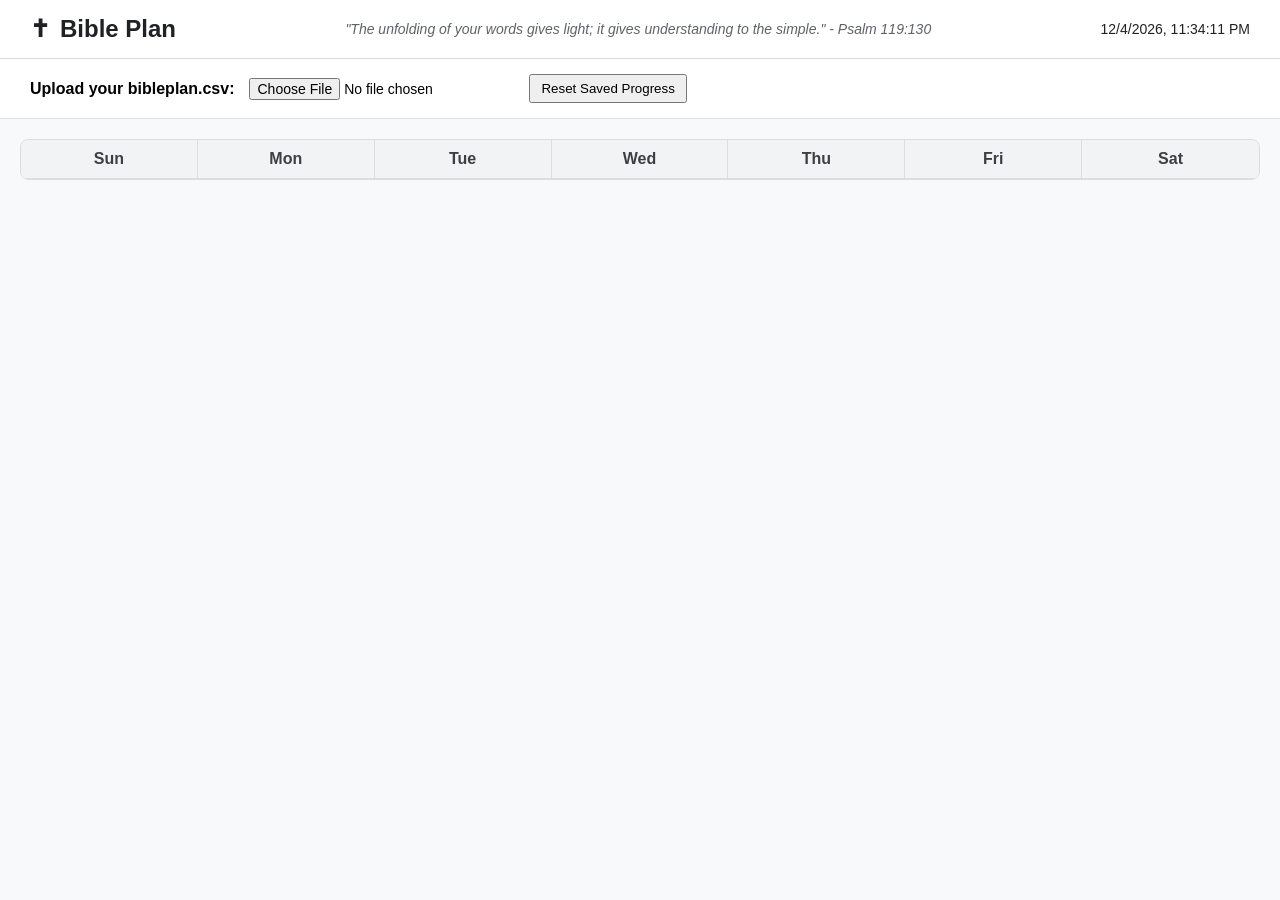
<file: WEB/HTML-CSS-JS/Bible-Old-Plan/index.html>
<!DOCTYPE html>
<html lang="en">
<head>
    <meta charset="UTF-8">
    <meta name="viewport" content="width=device-width, initial-scale=1.0">
    <title>Bible Plan</title>
    <style>
        /* CSS Reset and Global Styles */
        * { box-sizing: border-box; margin: 0; padding: 0; font-family: 'Segoe UI', Tahoma, Geneva, Verdana, sans-serif; }
        body { background-color: #f8f9fa; display: flex; flex-direction: column; height: 100vh; overflow-x: hidden; }

        /* Header Styles */
        header { 
            display: flex; justify-content: space-between; align-items: center; 
            background-color: #ffffff; padding: 15px 30px; border-bottom: 1px solid #ddd;
            box-shadow: 0 2px 4px rgba(0,0,0,0.05);
        }
        .logo { font-size: 24px; font-weight: bold; color: #202124; display: flex; align-items: center; gap: 10px; }
        .quote-container { flex-grow: 1; text-align: center; font-style: italic; color: #5f6368; padding: 0 20px; font-size: 14px; }
        .time-display { font-size: 14px; font-weight: 500; color: #202124; }

        /* Controls / File Upload */
        .controls { padding: 15px 30px; background: #fff; border-bottom: 1px solid #e0e0e0; display: flex; gap: 15px; align-items: center; }
        .controls input[type="file"] { font-size: 14px; }

        /* Calendar Grid Styles */
        main { flex-grow: 1; padding: 20px; overflow-y: auto; width: 100%; }
        .calendar-wrapper { max-width: 100%; margin: 0 auto; background: #fff; border: 1px solid #ddd; border-radius: 8px; overflow: hidden; }
        
        .days-header { display: grid; grid-template-columns: repeat(7, 1fr); background: #f1f3f4; border-bottom: 1px solid #ddd; }
        .days-header div { padding: 10px; text-align: center; font-weight: 600; color: #3c4043; border-right: 1px solid #ddd; }
        .days-header div:last-child { border-right: none; }

        .calendar-grid { display: grid; grid-template-columns: repeat(7, 1fr); background: #ddd; gap: 1px; }
        
        /* Exact Square Pixel requirement handled via aspect-ratio */
        .day-cell { 
            background: #fff; padding: 10px; display: flex; flex-direction: column; 
            aspect-ratio: 1 / 1; min-height: 120px; position: relative; transition: background 0.2s;
        }
        .day-cell.empty { background: #f8f9fa; }
        .day-cell.missed { background: #e8eaed; color: #80868b; }
        .day-cell.read { background: #e6f4ea; }
        
        .date-number { font-size: 12px; font-weight: 600; color: #70757a; margin-bottom: 8px; }
        
        /* Draggable Passage */
        .passage { 
            background: #4285f4; color: white; padding: 6px 8px; border-radius: 4px; font-size: 12px; 
            cursor: grab; margin-bottom: auto; word-wrap: break-word; text-align: center; font-weight: 500;
        }
        .passage:active { cursor: grabbing; }

        /* Action Buttons */
        .actions { display: flex; justify-content: flex-end; gap: 5px; margin-top: 8px; }
        .btn { 
            border: none; border-radius: 4px; padding: 4px 8px; cursor: pointer; font-size: 12px; display: flex; align-items: center; justify-content: center;
        }
        .btn-check { background-color: #34a853; color: white; }
        .btn-x { background-color: #ea4335; color: white; }
        .btn:hover { opacity: 0.8; }
    </style>
</head>
<body>

    <header>
        <div class="logo"><span>✝</span> Bible Plan</div>
        <div class="quote-container" id="quoteText">Loading inspiration...</div>
        <div class="time-display" id="currentTime"></div>
    </header>

    <div class="controls">
        <label for="csvUpload"><strong>Upload your bibleplan.csv:</strong></label>
        <input type="file" id="csvUpload" accept=".csv">
        <button onclick="clearData()" style="padding: 5px 10px; cursor: pointer;">Reset Saved Progress</button>
    </div>

    <main>
        <div class="calendar-wrapper">
            <div class="days-header">
                <div>Sun</div><div>Mon</div><div>Tue</div><div>Wed</div><div>Thu</div><div>Fri</div><div>Sat</div>
            </div>
            <div class="calendar-grid" id="calendarGrid">
                </div>
        </div>
    </main>

    <script>
        // 1. Motivational Quotes
        const quotes = [
            '"Your word is a lamp for my feet, a light on my path." - Psalm 119:105',
            '"I have hidden your word in my heart that I might not sin against you." - Psalm 119:11',
            '"The grass withers and the flowers fall, but the word of our God endures forever." - Isaiah 40:8',
            '"All Scripture is God-breathed and is useful for teaching, rebuking, correcting and training in righteousness." - 2 Timothy 3:16',
            '"For the word of God is alive and active." - Hebrews 4:12',
            '"Do not merely listen to the word, and so deceive yourselves. Do what it says." - James 1:22',
            '"Man shall not live on bread alone, but on every word that comes from the mouth of God." - Matthew 4:4',
            '"The unfolding of your words gives light; it gives understanding to the simple." - Psalm 119:130',
            '"Let the message of Christ dwell among you richly..." - Colossians 3:16',
            '"Every word of God is flawless; he is a shield to those who take refuge in him." - Proverbs 30:5'
        ];

        // 2. Book Name Mapping (Short to Long)
        const bookNames = {
            "Gen": "Genesis", "Ex": "Exodus", "Lev": "Leviticus", "Num": "Numbers", "Deut": "Deuteronomy",
            "Jos": "Joshua", "Judg": "Judges", "Ruth": "Ruth", "1 Sa": "1 Samuel", "2 Sa": "2 Samuel",
            "1 Ki": "1 Kings", "2 Ki": "2 Kings", "1 Ch": "1 Chronicles", "2 Ch": "2 Chronicles",
            "Ezr": "Ezra", "Neh": "Nehemiah", "Est": "Esther", "Job": "Job", "Ps": "Psalms", "Pro": "Proverbs",
            "Ecc": "Ecclesiastes", "Song": "Song of Solomon", "Isa": "Isaiah", "Jer": "Jeremiah", "Lam": "Lamentations",
            "Eze": "Ezekiel", "Dan": "Daniel", "Hos": "Hosea", "Joel": "Joel", "Am": "Amos", "Ob": "Obadiah",
            "Jon": "Jonah", "Mic": "Micah", "Nah": "Nahum", "Hab": "Habakkuk", "Zep": "Zephaniah",
            "Hag": "Haggai", "Zec": "Zechariah", "Mal": "Malachi", "Mat": "Matthew", "Mk": "Mark",
            "Lk": "Luke", "Jn": "John", "Act": "Acts", "Rom": "Romans", "1 Co": "1 Corinthians",
            "2 Co": "2 Corinthians", "Gal": "Galatians", "Eph": "Ephesians", "Php": "Philippians",
            "Col": "Colossians", "1 Th": "1 Thessalonians", "2 Th": "2 Thessalonians", "1 Ti": "1 Timothy",
            "2 Ti": "2 Timothy", "Tit": "Titus", "Phm": "Philemon", "Heb": "Hebrews", "Jam": "James",
            "1 Pe": "1 Peter", "2 Pe": "2 Peter", "1 Jn": "1 John", "2 Jn": "2 John", "3 Jn": "3 John",
            "Jude": "Jude", "Rev": "Revelation"
        };

        // State Variables
        let planData = JSON.parse(localStorage.getItem('biblePlanState')) || [];
        let draggedPassageIndex = null;

        // Initialize Page
        document.addEventListener('DOMContentLoaded', () => {
            // Set Quote
            document.getElementById('quoteText').innerText = quotes[Math.floor(Math.random() * quotes.length)];
            
            // Set Time Timer
            setInterval(() => {
                const now = new Date();
                document.getElementById('currentTime').innerText = now.toLocaleString();
            }, 1000);

            // Render existing data if any
            if (planData.length > 0) renderCalendar();
        });

        // Expand passage abbreviations
        function expandPassage(passageStr) {
            let expanded = passageStr;
            for (const [short, long] of Object.entries(bookNames)) {
                const regex = new RegExp(`\\b${short}\\b`, 'g');
                expanded = expanded.replace(regex, long);
            }
            return expanded;
        }

        // CSV Upload Handler
        document.getElementById('csvUpload').addEventListener('change', function(e) {
            const file = e.target.files[0];
            if (!file) return;

            const reader = new FileReader();
            reader.onload = function(e) {
                const text = e.target.result;
                processCSV(text);
            };
            reader.readAsText(file);
        });

        // Process CSV Text
        function processCSV(csvText) {
            const lines = csvText.split('\n').filter(line => line.trim() !== '');
            planData = [];
            
            for (let i = 1; i < lines.length; i++) {
                // Regex to handle CSV parsing with quotes
                const matches = lines[i].match(/(?:"([^"]*)")|([^,]+)/g);
                if (matches && matches.length >= 2) {
                    const date = matches[0].replace(/"/g, '');
                    const passageRaw = matches[1].replace(/"/g, '');
                    
                    if (date && passageRaw) {
                        planData.push({
                            id: 'reading-' + i,
                            date: date,
                            passage: expandPassage(passageRaw),
                            status: 'pending' // 'pending', 'read', 'missed'
                        });
                    }
                }
            }
            saveState();
            renderCalendar();
        }

        // Save to LocalStorage
        function saveState() {
            localStorage.setItem('biblePlanState', JSON.stringify(planData));
        }

        // Clear LocalStorage
        function clearData() {
            if(confirm("Are you sure you want to reset all your progress?")) {
                localStorage.removeItem('biblePlanState');
                planData = [];
                renderCalendar();
            }
        }

        // Action Handlers
        function markRead(index) {
            planData[index].status = 'read';
            saveState();
            renderCalendar();
        }

        function markMissedAndShift(index) {
            // Mark current as missed
            planData[index].status = 'missed';
            
            // Extract the unread passages from this point onward
            let unreadPassages = [];
            for (let i = index; i < planData.length; i++) {
                if (planData[i].status !== 'missed' && planData[i].status !== 'read') {
                    unreadPassages.push(planData[i].passage);
                }
            }
            
            // Re-assign shifted passages to the next available days
            let passageIdx = 0;
            // The missed day keeps its visual buttons but the assigned reading moves forward.
            // We shift passages starting from the day AFTER the missed day.
            for (let i = index + 1; i < planData.length; i++) {
                if (planData[i].status !== 'read' && passageIdx < unreadPassages.length) {
                    planData[i].passage = unreadPassages[passageIdx];
                    planData[i].status = 'pending';
                    passageIdx++;
                }
            }
            
            saveState();
            renderCalendar();
        }

        // Drag and Drop Handlers
        function dragStart(e, index) {
            draggedPassageIndex = index;
            e.dataTransfer.effectAllowed = 'move';
        }

        function dragOver(e) {
            e.preventDefault();
            e.dataTransfer.dropEffect = 'move';
        }

        function drop(e, targetIndex) {
            e.preventDefault();
            if (draggedPassageIndex !== null && draggedPassageIndex !== targetIndex) {
                // Swap the passages
                const tempPassage = planData[draggedPassageIndex].passage;
                const tempStatus = planData[draggedPassageIndex].status;
                
                planData[draggedPassageIndex].passage = planData[targetIndex].passage;
                planData[draggedPassageIndex].status = planData[targetIndex].status;
                
                planData[targetIndex].passage = tempPassage;
                planData[targetIndex].status = tempStatus;
                
                saveState();
                renderCalendar();
            }
            draggedPassageIndex = null;
        }

        // Render Calendar Grid
        function renderCalendar() {
            const grid = document.getElementById('calendarGrid');
            grid.innerHTML = '';
            if (planData.length === 0) return;

            // Find first date to determine padding days
            const firstDateStr = planData[0].date;
            const firstDateObj = new Date(firstDateStr);
            const startDayOfWeek = firstDateObj.getUTCDay(); // 0 = Sunday

            // Fill empty cells before the first date
            for (let i = 0; i < startDayOfWeek; i++) {
                const emptyCell = document.createElement('div');
                emptyCell.className = 'day-cell empty';
                grid.appendChild(emptyCell);
            }

            // Create cells for data
            planData.forEach((day, index) => {
                const cell = document.createElement('div');
                cell.className = `day-cell ${day.status}`;
                
                // Drop zone events
                cell.ondragover = dragOver;
                cell.ondrop = (e) => drop(e, index);

                // Date Number
                const dateNum = document.createElement('div');
                dateNum.className = 'date-number';
                dateNum.innerText = day.date; // E.g., "2026-09-01"
                cell.appendChild(dateNum);

                // Draggable Passage Block
                const passageBlock = document.createElement('div');
                passageBlock.className = 'passage';
                passageBlock.draggable = true;
                passageBlock.innerText = day.passage;
                passageBlock.ondragstart = (e) => dragStart(e, index);
                cell.appendChild(passageBlock);

                // Action Buttons
                const actions = document.createElement('div');
                actions.className = 'actions';
                
                const btnCheck = document.createElement('button');
                btnCheck.className = 'btn btn-check';
                btnCheck.innerHTML = '✔';
                btnCheck.title = "Mark Read";
                btnCheck.onclick = () => markRead(index);

                const btnX = document.createElement('button');
                btnX.className = 'btn btn-x';
                btnX.innerHTML = '✖';
                btnX.title = "Missed (Shift Forward)";
                btnX.onclick = () => markMissedAndShift(index);

                actions.appendChild(btnCheck);
                actions.appendChild(btnX);
                cell.appendChild(actions);

                grid.appendChild(cell);
            });
        }
    </script>
</body>
</html>
</file>
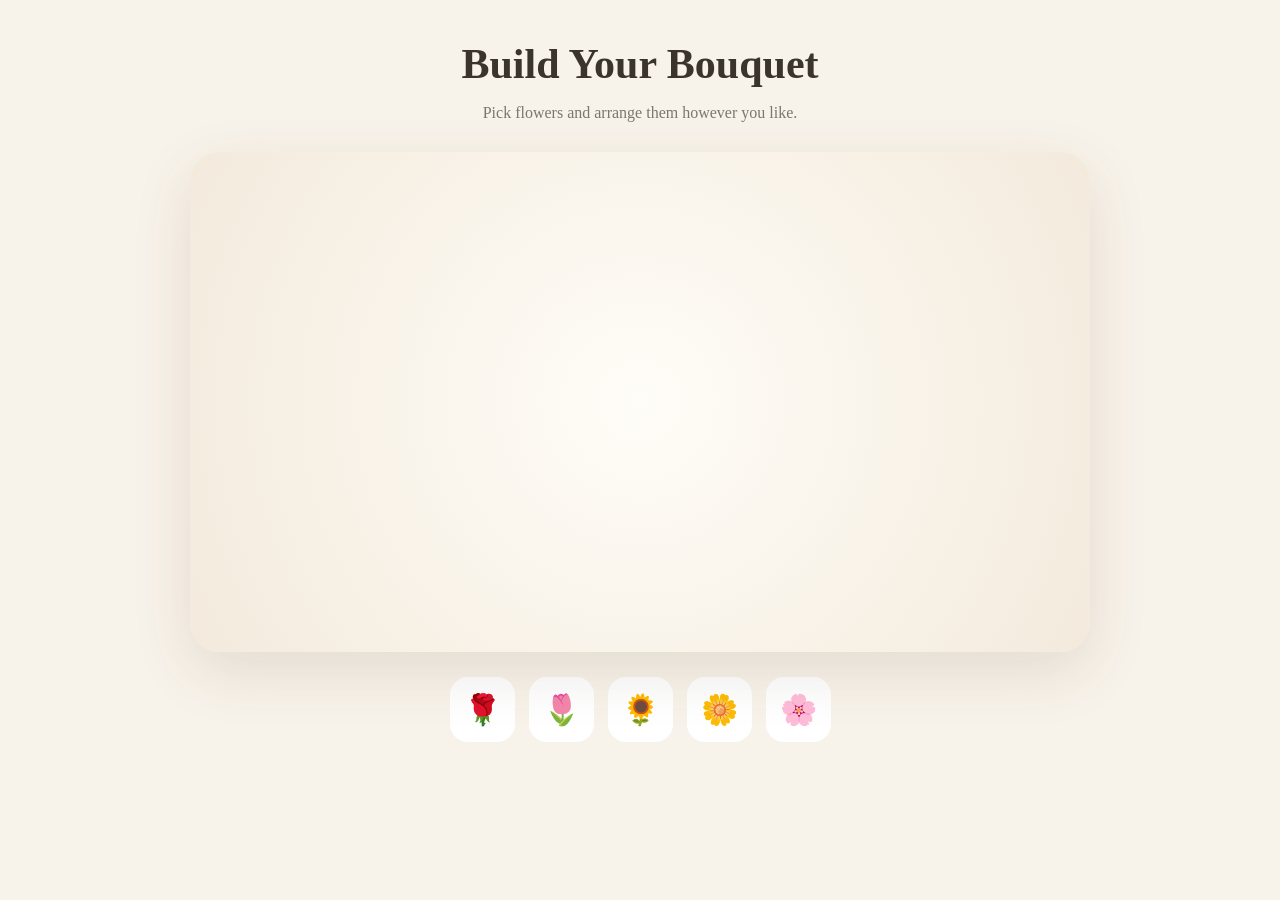
<file: WEB/HTML-CSS-JS/Flower-Maker/index.html>
<!DOCTYPE html>
<html lang="en">
<head>
    <meta charset="UTF-8">
    <meta name="viewport" content="width=, initial-scale=1.0">
    <title>Document</title>
    <link rel="stylesheet" href="style.css">
</head>
<body>
  <main class="app">

    <header>
      <h1>Build Your Bouquet</h1>
      <p>Pick flowers and arrange them however you like.</p>
    </header>

    <section class="bouquet-editor">
      <div id="bouquet" class="bouquet"></div>
    </section>

    <section class="flower-picker">
      <button data-flower="rose">🌹</button>
      <button data-flower="tulip">🌷</button>
      <button data-flower="sunflower">🌻</button>
      <button data-flower="daisy">🌼</button>
      <button data-flower="cherry">🌸</button>
    </section>

  </main>

  <script src="script.js"></script>
</body>
</file>
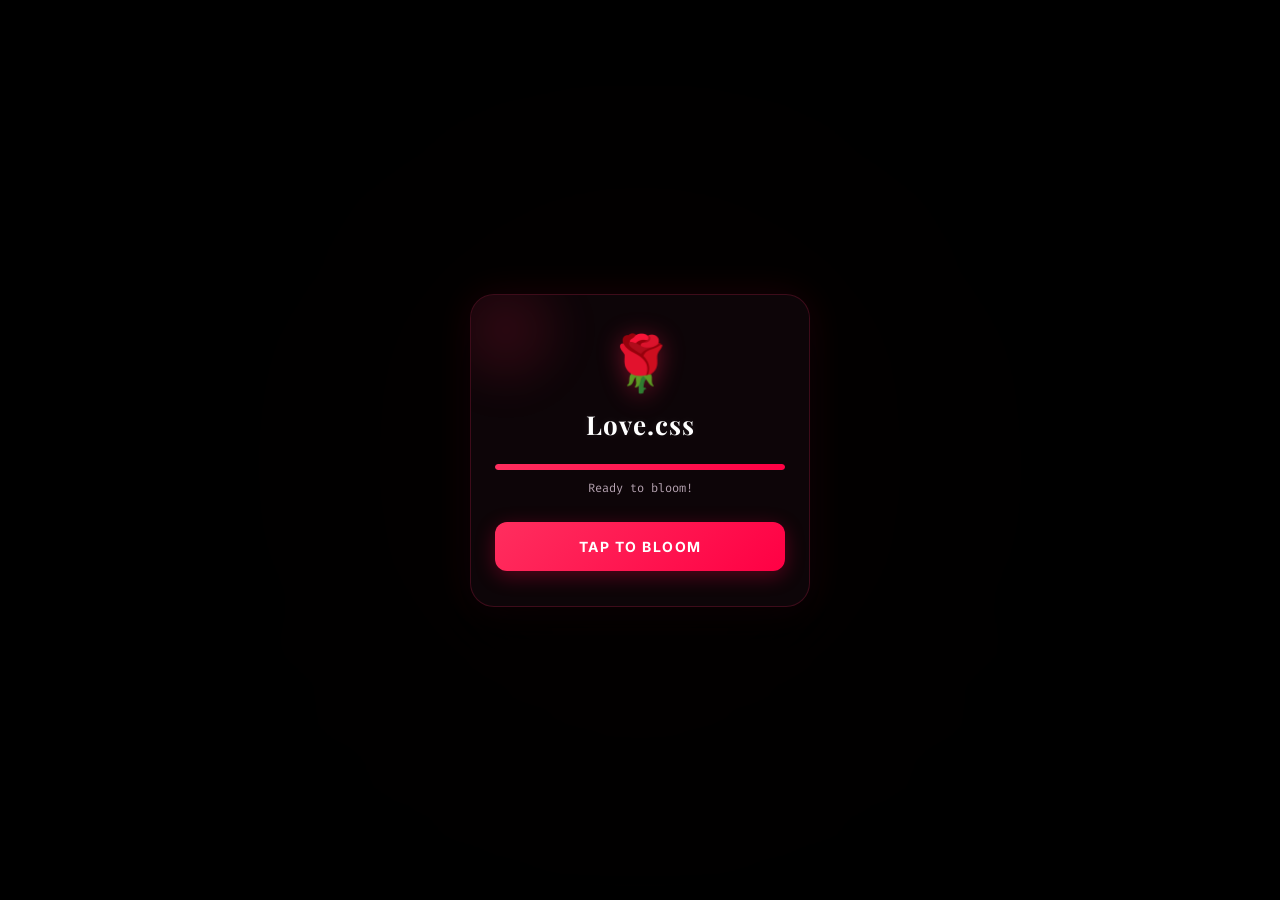
<file: WEB/HTML-CSS-JS/Rose/index.html>
<!DOCTYPE html>
<html lang="en">

<head>
    <meta charset="UTF-8">
    <meta name="viewport" content="width=device-width, initial-scale=1.0">
    <title>🌹 Rose Blooming from Code</title>
    <meta name="description" content="A single div transforms into a beautiful blooming 3D rose.">
    <link rel="preconnect" href="https://fonts.googleapis.com">
    <link rel="preconnect" href="https://fonts.gstatic.com" crossorigin>
    <link
        href="https://fonts.googleapis.com/css2?family=Playfair+Display:ital,wght@0,400;0,700;1,400;1,700&family=Inter:wght@500;700&family=Fira+Code:wght@500&display=swap"
        rel="stylesheet">
    <link rel="stylesheet" href="style.css">
</head>

<body>
    <div class="vignette"></div>


    <div class="spotlight"></div>
    <div class="ambient-light" id="ambientLight"></div>

    <div class="trigger-overlay" id="triggerOverlay">
        <div class="glass-card">
            <div class="card-glow"></div>
            <div class="rose-icon">🌹</div>
            <h2 class="title">Love.css</h2>
            <div class="loading-bar-container">
                <div class="loading-bar" id="loadingBar"></div>
            </div>
            <p class="status-text" id="statusText">Ready to compile...</p>
            <button class="start-button" id="startButton" disabled>
                <span class="btn-text">Tap to Bloom</span>
                <span class="btn-shine"></span>
            </button>
        </div>
    </div>

    <div class="scene">
        <div class="rose-wrapper" id="roseWrapper">
            <div class="stem-group">
                <div class="stem" id="stem">
                    <div class="stem-highlight"></div>
                </div>
                <div class="thorn thorn-1" id="thorn1"></div>
                <div class="thorn thorn-2" id="thorn2"></div>
                <div class="leaf leaf-left" id="leafLeft">
                    <div class="leaf-vein"></div>
                </div>
                <div class="leaf leaf-right" id="leafRight">
                    <div class="leaf-vein"></div>
                </div>
            </div>

            <div class="calyx" id="calyx"></div>

            <div class="rose-head" id="roseHead">
                <div class="rose-glow"></div>
                <div class="rose-glow-inner"></div>
            </div>
        </div>
    </div>

    <div class="end-text" id="endText">
        <p class="tagline" id="tagline">i coded this for you</p>
        <span class="rose-emoji">🌹</span>
    </div>

    <div id="fallingPetals"></div>

    <script src="script.js"></script>
</body>

</html>
</file>
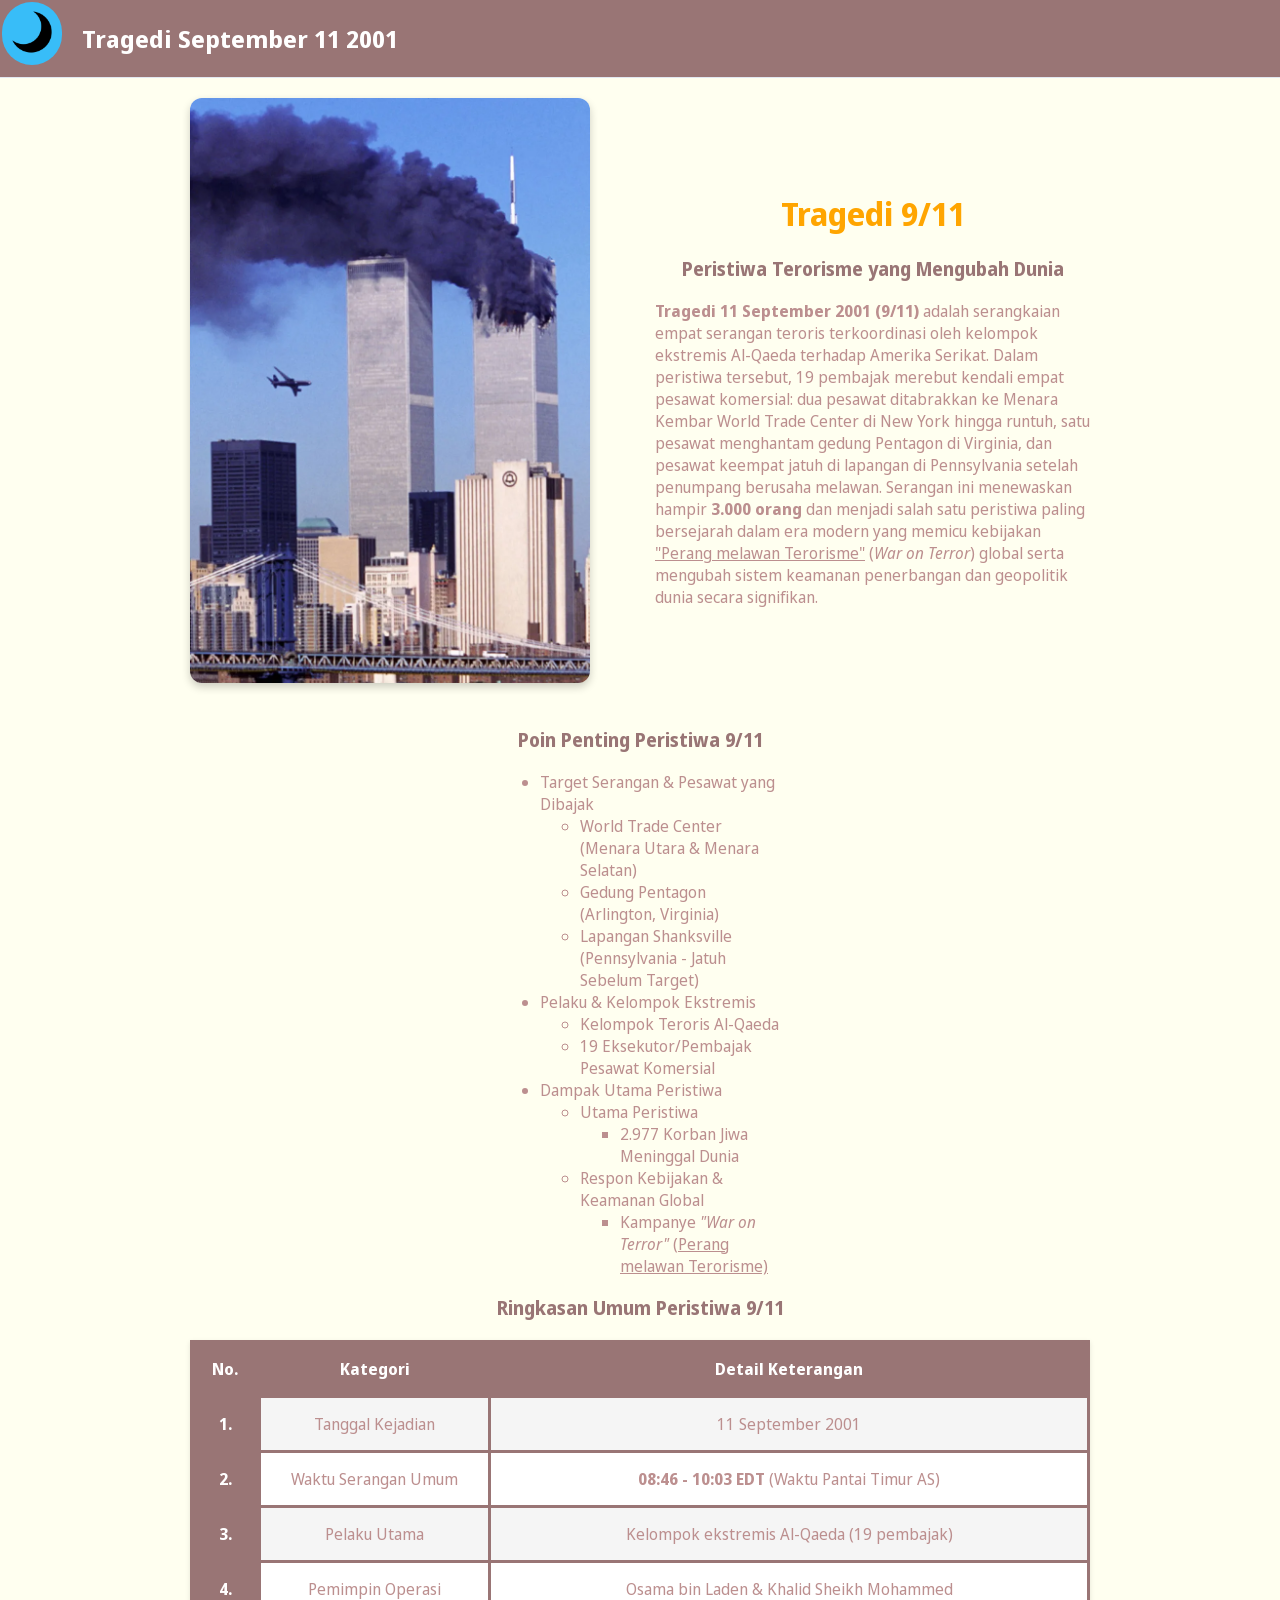
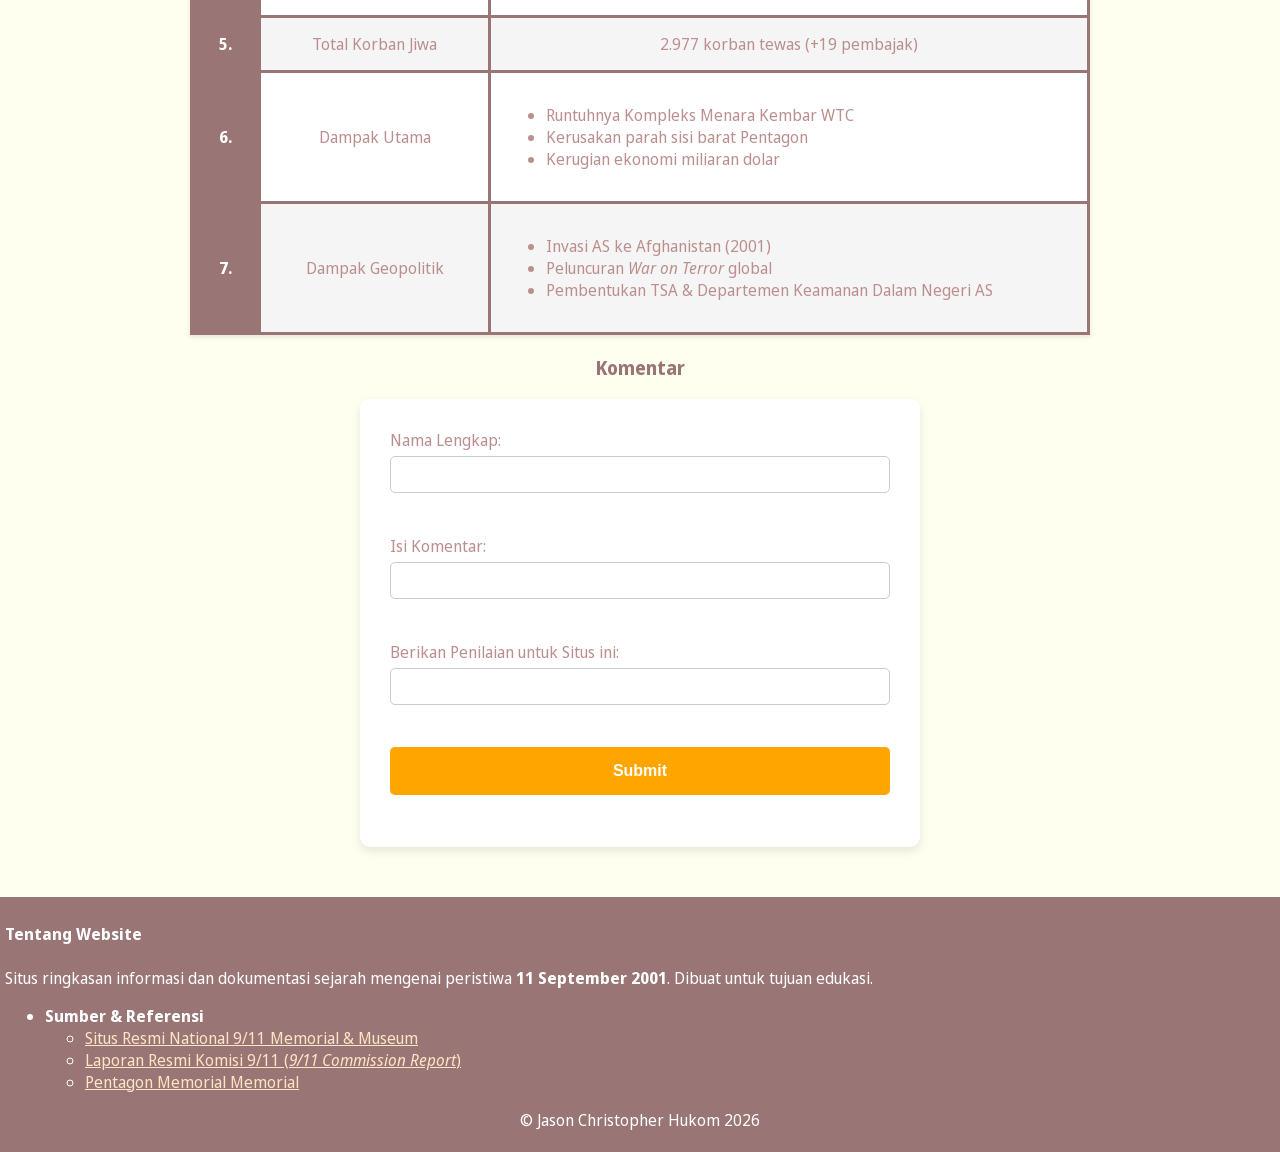
<file: WEB/HTML-CSS-JS/Tragedi-9-11/index.html>
<!DOCTYPE html>
<html lang="en">
<!-- 9/11 -->
<head>
    <meta charset="UTF-8">
    <meta name="viewport" content="width=device-width, initial-scale=1.0">
    <title>Tragedi 9/11</title>
    <link rel="stylesheet" href="style.css">
</head>
<body id="halaman-utama">
    <!--HEADER-->
    <header>
        <nav class="navbar">
            <button type="button" id="tombol-tema"><img src="night-mode-black.png" alt="Mode Gelap" width="50"></button>
        </nav>
        <div>
            <h2>Tragedi September 11 2001</h2>
        </div>        
    </header>
    <!-- TITLE -->
    <div class="grid-pengenalan">
        <div class="kolom-foto">
            <img src="911.webp" alt="Kejadian 9/11" width="400">
        </div>
        <div class="kolom-foto">
            <h1 >Tragedi 9/11</h1>
            <h3>Peristiwa Terorisme yang Mengubah Dunia</h3>
            <!-- DESCRIPTION-->
            <p>
                <b>Tragedi 11 September 2001 (9/11)</b> 
                adalah serangkaian empat serangan teroris terkoordinasi oleh kelompok ekstremis Al-Qaeda terhadap Amerika Serikat. 
                Dalam peristiwa tersebut, 19 pembajak merebut kendali empat pesawat komersial: 
                dua pesawat ditabrakkan ke Menara Kembar World Trade Center di New York hingga runtuh, 
                satu pesawat menghantam gedung Pentagon di Virginia, dan pesawat keempat jatuh di lapangan di Pennsylvania setelah penumpang berusaha melawan. 
                Serangan ini menewaskan hampir <b>3.000 orang</b> dan menjadi salah satu peristiwa paling bersejarah dalam era modern yang memicu kebijakan 
                <u>"Perang melawan Terorisme"</u> (<i>War on Terror</i>) global serta mengubah sistem keamanan penerbangan dan geopolitik dunia secara signifikan.
            </p>
        </div>
    </div>

    <!-- LIST -->
    <h3>Poin Penting Peristiwa 9/11</h3>
    <ul class="poin-penting">
        <li>Target Serangan & Pesawat yang Dibajak</li>
        <ul>
            <li>World Trade Center (Menara Utara & Menara Selatan)</li>
            <li>Gedung Pentagon (Arlington, Virginia)</li>
            <li>Lapangan Shanksville (Pennsylvania - Jatuh Sebelum Target)</li>
        </ul>

        <li>Pelaku & Kelompok Ekstremis</li>
        <ul>
            <li>Kelompok Teroris Al-Qaeda</li>
            <li>19 Eksekutor/Pembajak Pesawat Komersial</li>
        </ul>

        <li>Dampak Utama Peristiwa</li>
        <ul>
            <li>Utama Peristiwa</li>
            <ul>
                <li>2.977 Korban Jiwa Meninggal Dunia</li>
            </ul>
            <li>Respon Kebijakan & Keamanan Global</li>
            <ul>
                <li>Kampanye <i>"War on Terror"</i> <u>(Perang melawan Terorisme)</u></li>
            </ul>
        </ul>
    </ul>

        <!-- TABLE -->
    <h3>Ringkasan Umum Peristiwa 9/11</h3>
    <table border="1" cellpadding="5">
        <tr>
            <th>No.</th>
            <th>Kategori</th>
            <th>Detail Keterangan</th>
        </tr>
        <tr>
            <th>1.</th>
            <td>Tanggal Kejadian</td>
            <td>11 September 2001</td>
        </tr>
        <tr>
            <th>2.</th>
            <td>Waktu Serangan Umum</td>
            <td><b>08:46 - 10:03 EDT</b> (Waktu Pantai Timur AS)</td>
        </tr>
        <tr>
            <th>3.</th>
            <td>Pelaku Utama</td>
            <td>Kelompok ekstremis Al-Qaeda (19 pembajak)</td>
        </tr>
        <tr>
            <th>4.</th>
            <td>Pemimpin Operasi</td>
            <td>Osama bin Laden & Khalid Sheikh Mohammed</td>
        </tr>
        <tr>
            <th>5.</th>
            <td>Total Korban Jiwa</td>
            <td>2.977 korban tewas (+19 pembajak)</td>
        </tr>
        <tr>
            <th>6.</th>
            <td>Dampak Utama</td>
            <td>
                <ul>
                    <li>Runtuhnya Kompleks Menara Kembar WTC</li>
                    <li>Kerusakan parah sisi barat Pentagon</li>
                    <li>Kerugian ekonomi miliaran dolar</li>
                </ul>
            </td>
        </tr>
        <tr>
            <th>7.</th>
            <td>Dampak Geopolitik</td>
            <td>
                <ul>
                    <li>Invasi AS ke  Afghanistan (2001)</li>
                    <li>Peluncuran <i>War on Terror</i> global</li>
                    <li>Pembentukan TSA & Departemen Keamanan Dalam Negeri AS</li>
                </ul>
            </td>
        </tr>
    </table>

    <!-- COMMENTS -->
    <h3>Komentar</h3>
    <form>
        <label for="nama">Nama Lengkap:</label><br>
        <input type="text" id="nama" name="nama"><br><br>

        <label for="komen">Isi Komentar:</label><br>
        <input type="text" id="komen" name="komen"><br><br>

        <label for="rating">Berikan Penilaian untuk Situs ini:</label><br>
        <input type="number" id="rating" name="rating" min="1" max="10"><br><br>

        <input type="submit" id="tombol-pesan" value="Submit" style="background-color: orange;"><br><br>
    </form>

    <!-- FOOTER -->
    <footer>
        <h4>Tentang Website</h4>
        <p>Situs ringkasan informasi dan dokumentasi sejarah mengenai peristiwa <b>11 September 2001</b>. Dibuat untuk tujuan edukasi.</p>
        <ul>
            <li><b>Sumber & Referensi</b></li>
            <ul>
                <li><a href="https://www.911memorial.org/" target="_blank">Situs Resmi National 9/11 Memorial & Museum</a></li>
                <li><a href="https://www.911commission.gov/" target="_blank">Laporan Resmi Komisi 9/11 (<i>9/11 Commission Report</i>)</a></li>
                <li><a href="https://pentagonmemorial.org/" target="_blank">Pentagon Memorial Memorial</a></li>
            </ul>
        </ul>
        <p class="copyright">© Jason Christopher Hukom 2026</p>
    </footer>
    <script src="script.js"></script>
</body>
</html>
</file>
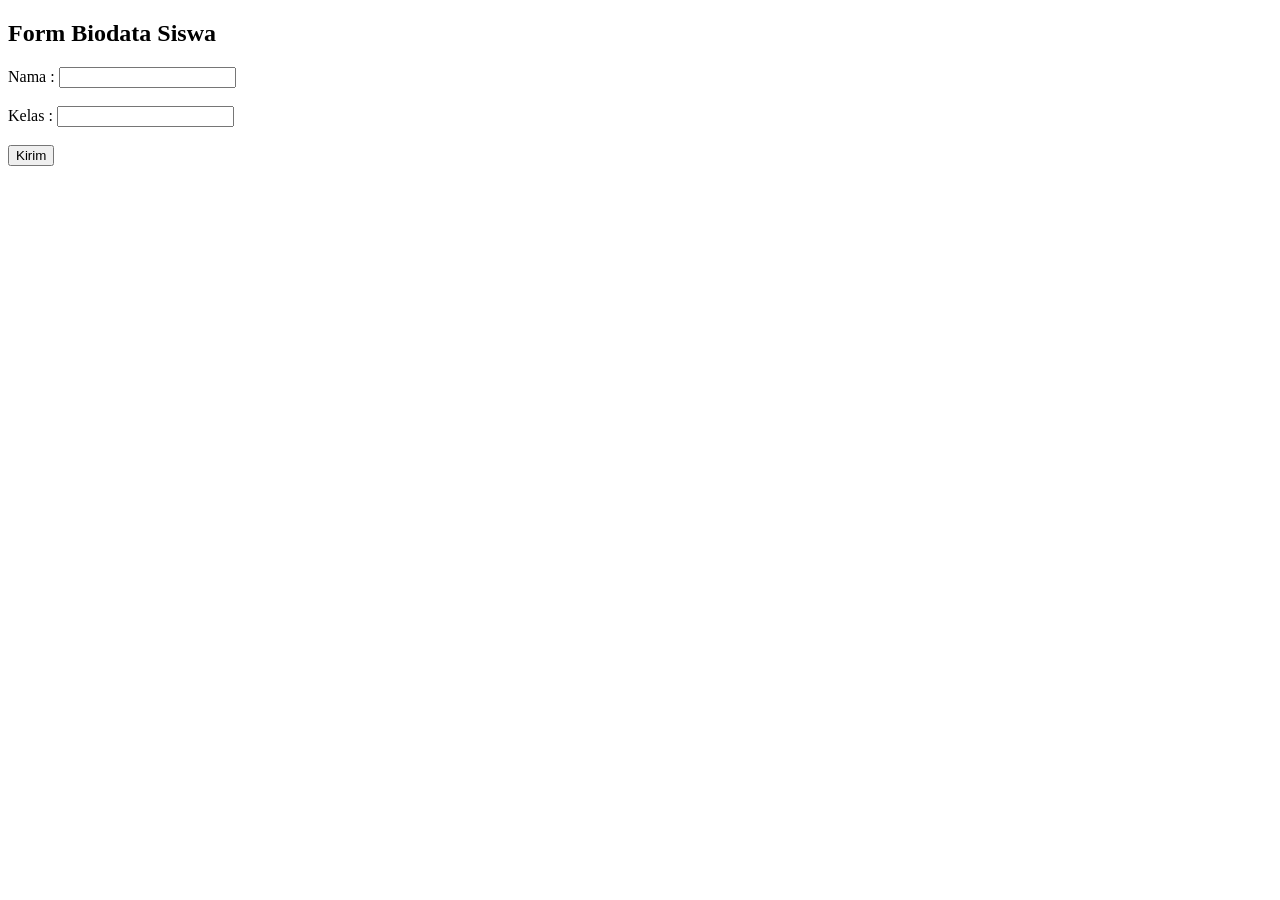
<file: PHP/praktikum6/latihan/form.html>
<!DOCTYPE html>
<html>
<body>
    <h2>Form Biodata Siswa</h2>
    <form action="proses.php" method="POST">
        Nama : <input type="text" name="nama"><br><br>
        Kelas : <input type="text" name="kelas"><br><br>
        <input type="submit" value="Kirim">
    </form>
</body>
</html>
</file>
<file: WEB/HTML-CSS-JS/Flower-Maker/style.css>
* {
  box-sizing: border-box;
}

body {
  margin: 0;
  min-height: 100vh;
  font-family: Georgia, serif;
  background: #f8f3ea;
  color: #3b342d;
}

.app {
  width: min(900px, 92%);
  margin: auto;
  padding: 40px 0;
}

header {
  text-align: center;
  margin-bottom: 30px;
}

header h1 {
  font-size: 42px;
  margin: 0 0 8px;
}

header p {
  opacity: .65;
}

.bouquet {
  position: relative;
  height: 500px;
  overflow: hidden;
  border-radius: 30px;
  background:
    radial-gradient(circle at center, #fffdf8, #f3eadc);
  box-shadow: 0 20px 60px rgba(70, 50, 30, .12);
}

.flower-picker {
  display: flex;
  justify-content: center;
  gap: 14px;
  margin-top: 25px;
}

.flower-picker button {
  width: 65px;
  height: 65px;
  border: 0;
  border-radius: 18px;
  background: white;
  font-size: 30px;
  cursor: pointer;
  transition: .2s;
}

.flower-picker button:hover {
  transform: translateY(-5px) scale(1.05);
}

.flower {
  position: absolute;
  transform: translate(-50%, -50%);
  font-size: 65px;
  cursor: grab;
  user-select: none;
  transition: filter .2s;
}

.flower:active {
  cursor: grabbing;
}
</file>
<file: WEB/HTML-CSS-JS/Rose/style.css>
*,
*::before,
*::after {
    margin: 0;
    padding: 0;
    box-sizing: border-box;
}

html,
body {
    width: 100%;
    height: 100%;
    overflow: hidden;
    font-family: 'Inter', sans-serif;
}

body {
    background: #020002;
    background: radial-gradient(ellipse at 50% 75%, #120105 0%, #050002 55%, #000 100%);
    display: flex;
    align-items: center;
    justify-content: center;
}

.vignette {
    position: fixed;
    inset: 0;
    background: radial-gradient(ellipse at center, transparent 35%, rgba(0, 0, 0, 0.9) 100%);
    z-index: 100;
    pointer-events: none;
}

.spotlight {
    position: fixed;
    top: 35%;
    left: 50%;
    transform: translate(-50%, -50%);
    width: 85vw;
    height: 85vh;
    background: radial-gradient(circle, rgba(255, 30, 80, 0.06) 0%, transparent 70%);
    filter: blur(50px);
    pointer-events: none;
    z-index: 1;
}


.trigger-overlay {
    position: fixed;
    inset: 0;
    display: flex;
    align-items: center;
    justify-content: center;
    background: rgba(0, 0, 0, 0.85);
    backdrop-filter: blur(15px);
    -webkit-backdrop-filter: blur(15px);
    z-index: 200;
    opacity: 1;
    transition: opacity 0.8s cubic-bezier(0.25, 1, 0.5, 1), visibility 0.8s;
    visibility: visible;
}

.trigger-overlay.fade-out {
    opacity: 0;
    visibility: hidden;
    pointer-events: none;
}

.glass-card {
    position: relative;
    width: min(85vw, 340px);
    background: rgba(22, 10, 15, 0.55);
    border: 1px solid rgba(255, 40, 100, 0.2);
    border-radius: 24px;
    padding: 35px 24px;
    display: flex;
    flex-direction: column;
    align-items: center;
    text-align: center;
    box-shadow:
        0 25px 60px rgba(0, 0, 0, 0.6),
        0 0 40px rgba(255, 30, 80, 0.1);
    transform: scale(1);
    transition: transform 0.6s cubic-bezier(0.34, 1.56, 0.64, 1);
    overflow: hidden;
}

.trigger-overlay.fade-out .glass-card {
    transform: scale(0.85);
}

.card-glow {
    position: absolute;
    width: 150px;
    height: 150px;
    border-radius: 50%;
    background: radial-gradient(circle, rgba(255, 30, 80, 0.15) 0%, transparent 70%);
    top: -40px;
    left: -40px;
    filter: blur(15px);
    pointer-events: none;
}

.rose-icon {
    font-size: 54px;
    margin-bottom: 12px;
    filter: drop-shadow(0 4px 12px rgba(255, 30, 80, 0.4));
    animation: pulseIcon 2s ease-in-out infinite;
}

@keyframes pulseIcon {

    0%,
    100% {
        transform: scale(1);
    }

    50% {
        transform: scale(1.08);
    }
}

.glass-card .title {
    color: #fff;
    font-family: 'Playfair Display', serif;
    font-size: 26px;
    font-weight: 700;
    letter-spacing: 1px;
    margin-bottom: 22px;
    text-shadow: 0 0 10px rgba(255, 255, 255, 0.1);
}

.loading-bar-container {
    width: 100%;
    height: 6px;
    background: rgba(255, 255, 255, 0.06);
    border-radius: 3px;
    overflow: hidden;
    margin-bottom: 10px;
}

.loading-bar {
    width: 0%;
    height: 100%;
    background: linear-gradient(to right, #ff2e5e, #ff0044);
    border-radius: 3px;
    transition: width 0.1s linear;
}

.status-text {
    font-size: 12px;
    color: #b5a2b0;
    font-family: 'Fira Code', monospace;
    margin-bottom: 26px;
}

.start-button {
    position: relative;
    width: 100%;
    padding: 16px;
    background: linear-gradient(135deg, #ff2e5e 0%, #ff0044 100%);
    border: none;
    border-radius: 12px;
    color: #fff;
    font-family: 'Inter', sans-serif;
    font-weight: 700;
    font-size: 14px;
    letter-spacing: 1.5px;
    text-transform: uppercase;
    cursor: pointer;
    overflow: hidden;
    transition: transform 0.2s, box-shadow 0.2s, opacity 0.3s;
    box-shadow: 0 5px 20px rgba(255, 0, 68, 0.3);
}

.start-button:disabled {
    background: rgba(255, 255, 255, 0.08);
    color: rgba(255, 255, 255, 0.3);
    cursor: not-allowed;
    box-shadow: none;
    transform: none !important;
}

.start-button:not(:disabled):hover {
    transform: translateY(-2px);
    box-shadow:
        0 8px 25px rgba(255, 0, 68, 0.5),
        0 0 15px rgba(255, 50, 90, 0.3);
}

.start-button:active {
    transform: translateY(1px);
}

.btn-shine {
    position: absolute;
    top: 0;
    left: -100%;
    width: 50%;
    height: 100%;
    background: linear-gradient(to right, transparent, rgba(255, 255, 255, 0.2), transparent);
    transform: skewX(-25deg);
}

.start-button:not(:disabled):hover .btn-shine {
    animation: shine 1.2s ease-in-out infinite;
}

@keyframes shine {
    100% {
        left: 150%;
    }
}

.ambient-light {
    position: fixed;
    width: 500px;
    height: 500px;
    border-radius: 50%;
    background: radial-gradient(circle, rgba(255, 30, 60, 0.10) 0%, rgba(255, 20, 50, 0.04) 40%, transparent 65%);
    top: 32%;
    left: 50%;
    transform: translate(-50%, -50%);
    z-index: 5;
    pointer-events: none;
    opacity: 0;
    transition: opacity 3s ease;
}

.ambient-light.visible {
    opacity: 1;
}



.scene {
    perspective: 1200px;
    perspective-origin: 50% 35%;
    width: 100%;
    height: 100%;
    display: flex;
    align-items: center;
    justify-content: center;
    padding-bottom: 6vh;
    z-index: 20;
    transform: scale(0.95);
}

.rose-wrapper {
    transform-style: preserve-3d;
    position: relative;
    width: 300px;
    height: 480px;
    transform: rotateX(-22deg) rotateY(0deg);
    will-change: transform;
}

.rose-wrapper.rotating {
    animation: rotateRose 28s linear infinite;
}

@keyframes rotateRose {
    from {
        transform: rotateX(-22deg) rotateY(0deg);
    }

    to {
        transform: rotateX(-22deg) rotateY(360deg);
    }
}


.stem-group {
    position: absolute;
    bottom: 0;
    left: 50%;
    transform: translateX(-50%);
    width: 10px;
    height: 250px;
    transform-style: preserve-3d;
}

.stem {
    position: absolute;
    bottom: 0;
    left: 0;
    width: 100%;
    height: 0%;
    background: linear-gradient(to top, #092e12 0%, #114c23 30%, #1a6f35 70%, #114c23 100%);
    border-radius: 5px;
    transition: height 2.2s cubic-bezier(0.22, 1, 0.36, 1);
    overflow: hidden;
    will-change: height;
}

.stem.grow {
    height: 100%;
}

.stem-highlight {
    position: absolute;
    top: 0;
    left: 1px;
    width: 2.5px;
    height: 100%;
    background: linear-gradient(to bottom, transparent, rgba(150, 255, 180, 0.15), transparent);
}

.thorn {
    position: absolute;
    width: 11px;
    height: 6px;
    opacity: 0;
    transition: opacity 0.5s ease 0.4s;
    z-index: 2;
}

.thorn::before {
    content: '';
    position: absolute;
    width: 100%;
    height: 100%;
    background: linear-gradient(135deg, #1a6f35, #092e12);
    clip-path: polygon(0% 85%, 100% 50%, 30% 0%);
}

.thorn-1 {
    right: -9px;
    bottom: 65%;
    transform: scaleX(-1);
}

.thorn-2 {
    left: -9px;
    bottom: 42%;
}

.stem.grow~.thorn {
    opacity: 0.75;
}

.leaf {
    position: absolute;
    width: 52px;
    height: 25px;
    opacity: 0;
    transition: opacity 0.6s ease, transform 1.1s cubic-bezier(0.34, 1.45, 0.64, 1);
    z-index: 2;
    will-change: transform, opacity;
}

.leaf::before {
    content: '';
    position: absolute;
    width: 100%;
    height: 100%;
    background: linear-gradient(160deg, #2a944e 0%, #1a6f35 40%, #092e12 100%);
    border-radius: 2px 65% 2px 65%;
}

.leaf-vein {
    position: absolute;
    width: 60%;
    height: 1px;
    background: rgba(150, 255, 180, 0.12);
    top: 48%;
    left: 20%;
    z-index: 1;
}

.leaf-left {
    left: -52px;
    bottom: 56%;
    transform-origin: right center;
    transform: rotate(35deg) scale(0);
}

.leaf-left::before {
    border-radius: 65% 2px 65% 2px;
}

.leaf-right {
    left: 10px;
    bottom: 38%;
    transform-origin: left center;
    transform: rotate(-35deg) scale(0);
}

.leaf-right::before {
    border-radius: 2px 65% 2px 65%;
}

.leaf.visible {
    opacity: 1;
}

.leaf-left.visible {
    transform: rotate(15deg) scale(1);
}

.leaf-right.visible {
    transform: rotate(-15deg) scale(1);
}


.calyx {
    position: absolute;
    bottom: 242px;
    left: 50%;
    transform: translateX(-50%);
    width: 0;
    height: 0;
    transform-style: preserve-3d;
    z-index: 1;
}

.sepal {
    position: absolute;
    bottom: -4px;
    left: 50%;
    width: 14px;
    height: 32px;
    transform-origin: 50% 100%;
    background: linear-gradient(to top, #092e12 0%, #15582b 40%, #299c4c 100%);
    border-radius: 50% 50% 10% 10% / 80% 80% 20% 20%;
    clip-path: polygon(10% 100%, 0% 30%, 50% 0%, 100% 30%, 90% 100%);
    opacity: 0;
    transform: translateX(-50%) rotateY(var(--sepal-angle, 0deg)) rotateX(60deg) scale(0.5);
    transition:
        transform 1.3s cubic-bezier(0.25, 1, 0.5, 1) var(--sepal-delay, 0s),
        opacity 0.5s ease var(--sepal-delay, 0s);
    will-change: transform, opacity;
}

.calyx.visible .sepal {
    opacity: 0.95;
    transform: translateX(-50%) rotateY(var(--sepal-angle, 0deg)) rotateX(var(--sepal-curl, 22deg)) scale(1);
}


.rose-head {
    position: absolute;
    bottom: 245px;
    left: 50%;
    transform: translateX(-50%);
    width: 0;
    height: 0;
    transform-style: preserve-3d;
    z-index: 10;
}

.rose-glow {
    position: absolute;
    width: 400px;
    height: 400px;
    border-radius: 50%;
    background: radial-gradient(circle, rgba(160, 5, 30, 0.18) 0%, rgba(100, 0, 20, 0.05) 45%, transparent 65%);
    top: 50%;
    left: 50%;
    transform: translate(-50%, -50%);
    opacity: 0;
    transition: opacity 3.5s ease;
    z-index: -1;
    pointer-events: none;
}

.rose-glow-inner {
    position: absolute;
    width: 200px;
    height: 200px;
    border-radius: 50%;
    background: radial-gradient(circle, rgba(180, 40, 60, 0.15) 0%, transparent 65%);
    top: 50%;
    left: 50%;
    transform: translate(-50%, -50%);
    opacity: 0;
    transition: opacity 2s ease 0.8s;
    z-index: -1;
    pointer-events: none;
}

.rose-head.blooming .rose-glow {
    opacity: 1;
}

.rose-head.blooming .rose-glow-inner {
    opacity: 1;
}


.petal {
    position: absolute;
    bottom: 0;
    left: 50%;
    transform-origin: 50% 100%;
    opacity: 0.002;
    will-change: transform, opacity;

    border-radius: 50% 50% 35% 35% / 45% 45% 55% 55%;

    transform:
        translateX(-50%) rotateY(var(--angle, 0deg)) translateZ(0px) rotateX(90deg) scale(0.1);

    transition:
        transform var(--bloom-dur, 2.4s) ease-in-out var(--delay, 0s),
        opacity 0.7s ease var(--delay, 0s);
}

.rose-head.blooming .petal {
    opacity: 1;
    transform:
        translateX(-50%) rotateY(var(--angle, 0deg)) translateZ(var(--tz, 0px)) rotateX(var(--curl, 30deg)) scale(var(--scale, 1));
}


.petal-bud {
    background: linear-gradient(to bottom, #3d0008 0%, #220003 40%, #100001 75%, #040000 100%);
}

.petal-core {
    background: linear-gradient(to bottom, #52000c 0%, #350005 40%, #1a0002 75%, #080000 100%);
}

.petal-inner {
    background: linear-gradient(to bottom, #6d0012 0%, #480008 40%, #250003 75%, #0c0000 100%);
}

.petal-mid-inner {
    background: linear-gradient(to bottom, #850018 0%, #5c000d 40%, #310004 75%, #120000 100%);
}

.petal-mid {
    background: linear-gradient(to bottom, #9a001d 0%, #6e0011 40%, #3b0005 75%, #160000 100%);
}

.petal-outer {
    background: linear-gradient(to bottom, #ad0022 0%, #7e0014 40%, #440007 75%, #1a0001 100%);
}

.petal-blush {
    background: linear-gradient(to bottom, #bf0028 0%, #8e0018 40%, #4e0008 75%, #1e0001 100%);
}


.falling-petal {
    position: fixed;
    width: var(--fp-w, 13px);
    height: var(--fp-h, 17px);
    background: radial-gradient(ellipse at 40% 30%, var(--fp-c1, #9a001d), var(--fp-c2, #3d0008) 75%);
    border-radius: 50% 50% 45% 55% / 60% 60% 40% 40%;
    opacity: 0;
    pointer-events: none;
    z-index: 50;
    animation: fallSway var(--f-dur, 7s) linear forwards;
    animation-delay: var(--f-delay, 0s);
    will-change: transform, opacity;
}

@keyframes fallSway {
    0% {
        opacity: 0;
        transform: translateX(0) translateY(0) rotate(0deg) rotateY(0deg) scale(1);
    }

    8% {
        opacity: 0.85;
    }

    25% {
        transform: translateX(var(--s1, 35px)) translateY(20vh) rotate(70deg) rotateY(40deg) scale(0.95);
    }

    50% {
        transform: translateX(var(--s2, -25px)) translateY(48vh) rotate(160deg) rotateY(90deg) scale(0.88);
    }

    75% {
        transform: translateX(var(--s3, 35px)) translateY(75vh) rotate(270deg) rotateY(150deg) scale(0.78);
        opacity: 0.55;
    }

    100% {
        opacity: 0;
        transform: translateX(var(--s4, 10px)) translateY(108vh) rotate(390deg) rotateY(210deg) scale(0.55);
    }
}


.end-text {
    position: fixed;
    bottom: 8%;
    left: 50%;
    transform: translateX(-50%);
    text-align: center;
    opacity: 0;
    transition: opacity 2s ease;
    z-index: 60;
}

.end-text.visible {
    opacity: 1;
}

.tagline {
    font-family: 'Playfair Display', serif;
    font-style: italic;
    font-size: clamp(18px, 5.5vw, 30px);
    color: rgba(255, 195, 215, 0.95);
    letter-spacing: 4px;
    text-transform: lowercase;
    text-shadow:
        0 0 25px rgba(255, 80, 130, 0.4),
        0 0 60px rgba(255, 50, 100, 0.15);
    margin-bottom: 8px;
}

.rose-emoji {
    font-size: 32px;
    display: block;
    animation: floatEmoji 3s ease-in-out infinite;
}

@keyframes floatEmoji {

    0%,
    100% {
        transform: translateY(0);
    }

    50% {
        transform: translateY(-8px);
    }
}


@media (max-width: 480px) {
    .rose-wrapper {
        transform: scale(0.82);
    }

    .tagline {
        letter-spacing: 2px;
    }
}

@media (max-height: 600px) {
    .rose-wrapper {
        transform: scale(0.68);
    }

    .end-text {
        bottom: 3%;
    }
}
</file>
<file: WEB/HTML-CSS-JS/Tragedi-9-11/style.css>
@import url('https://fonts.googleapis.com/css2?family=Noto+Sans+Display:ital,wght@0,100..900;1,100..900&display=swap');

body {
    font-family: "Noto Sans Display", sans-serif;
    font-optical-sizing: auto;
    background-color:ivory;
    color:rosybrown;
    margin: 0;
}

header {
    background-color: rgb(153, 117, 117);
    border-bottom: 1px solid #e2e8f0;
    position: sticky;
    top: 0;
    z-index: 1000;
    padding:2px;
    color:white;
    display:flex;
    align-items: justify;
}

h1 {
    color:orange;
    text-align:center;
    margin-top: 30px;
}

h2 {
    margin-left:20px;
}
h3 {
    color:rgb(153, 117, 117);
    text-align: center;
}

ul {
    text-align: center;
}

li {
    text-align: left;
}

.navbar {
    display:justify;
    align-items:left;
}

.grid-pengenalan {
    display: grid;
    grid-template-columns: 1fr 1fr; /* Membagi jadi 2 kolom sama besar (1 fraction) */
    gap: 30px; /* Jarak antar kolom */
    align-items: center; /* Teks di tengah secara vertikal */
    max-width: 900px;
    margin: 0 auto; /* Supaya area ini berada di tengah layar */
    padding: 20px;
}

.kolom-foto img {
    border-radius: 12px; /* Membuat sudut gambar membulat */
    box-shadow: 0 4px 8px rgba(0,0,0,0.2); /* Memberi efek bayangan */
}

.poin-penting {
    margin: 0 500px;
}

.copyright {
    text-align:center;
    color:white;
    box-shadow: black;
}

a {
    color:bisque;
}

table {
    width: 900px;
    margin: 20px auto; /* Ketengah */
    border-collapse: collapse; /* Menyatukan garis ganda */
    background-color:white;
    box-shadow: 0 2px 5px rgba(0,0,0,0.1);
}

th, td {
    padding: 15px;
    text-align: center;
    border-bottom: 1px solid rgb(153, 117, 117);
    border: 3px solid rgb(153, 117, 117);
}

th {
    background-color:rgb(153, 117, 117);
    color: white;
}

tr:nth-child(even) {
    background-color: whitesmoke;
}

form {
    max-width: 500px;
    margin: 0 auto 50px auto; /* Ketengah */
    background: white;
    padding: 30px;
    border-radius: 10px;
    box-shadow: 0 4px 10px rgba(0,0,0,0.1);
    }

    input[type="text"], input[type="number"] {
    width: 100%;
    padding: 10px;
    margin-top: 5px;
    margin-bottom: 20px;
    border: 1px solid #ccc;
    border-radius: 5px;
    box-sizing: border-box; /* Agar kotak tidak melewati batas saat diberi padding */
}

button {
    width: auto;
    text-align: right;
    background-color:#38BDF8;
    padding: 5px;
    border: none;
    border-radius: 100px;
    font-size: 12px;
    cursor: pointer;
}

input[type="submit"] {
    width: 100%;
    background-color: #e67e22;
    color: white;
    padding: 15px;
    border: none;
    border-radius: 5px;
    font-size: 16px;
    font-weight: bold;
    cursor: pointer; /* Mengubah kursor jadi tangan saat ditunjuk */
}

input[type="submit"]:hover {
    background-color: #d35400; /* Warna menggelap saat disorot mouse */
}

footer {
    background-color: rgb(153, 117, 117);
    color:white;
    margin: 0;
    padding: 5px;
}

/* DARK MODE */ 

.dark-mode {
    background-color: #878d96;
    color:#FFFFFF;
}

.dark-mode header,.dark-mode footer {
    background-color:#121212;
}
.dark-mode h1,.dark-mode h3 {
    color:#38BDF8;
}

.dark-mode table {
    width: 900px;
    margin: 20px auto; /* Ketengah */
    border-collapse: collapse; /* Menyatukan garis ganda */
    background-color:rgb(0, 0, 0.2);
    box-shadow: 0 2px 5px rgba(0,0,0,0.2);
}

.dark-mode td,.dark-mode th {
    padding: 15px;
    text-align: center;
    border-bottom: 1px solid rgba(0,0,0,0.2);
    border: 3px solid rgba(0,0,0,0.2);
    background-color: #1E2229;
    color: #FFFFFF;
}

.dark-mode th {
    background-color:rgba(0,0,0,0.1);
}

.dark-mode tr:nth-child(even) {
    background-color: #1E2229;
}

.dark-mode form {
    color:black;
    
}

.dark-mode button {
    background-color:#e67e22;
}
</file>
